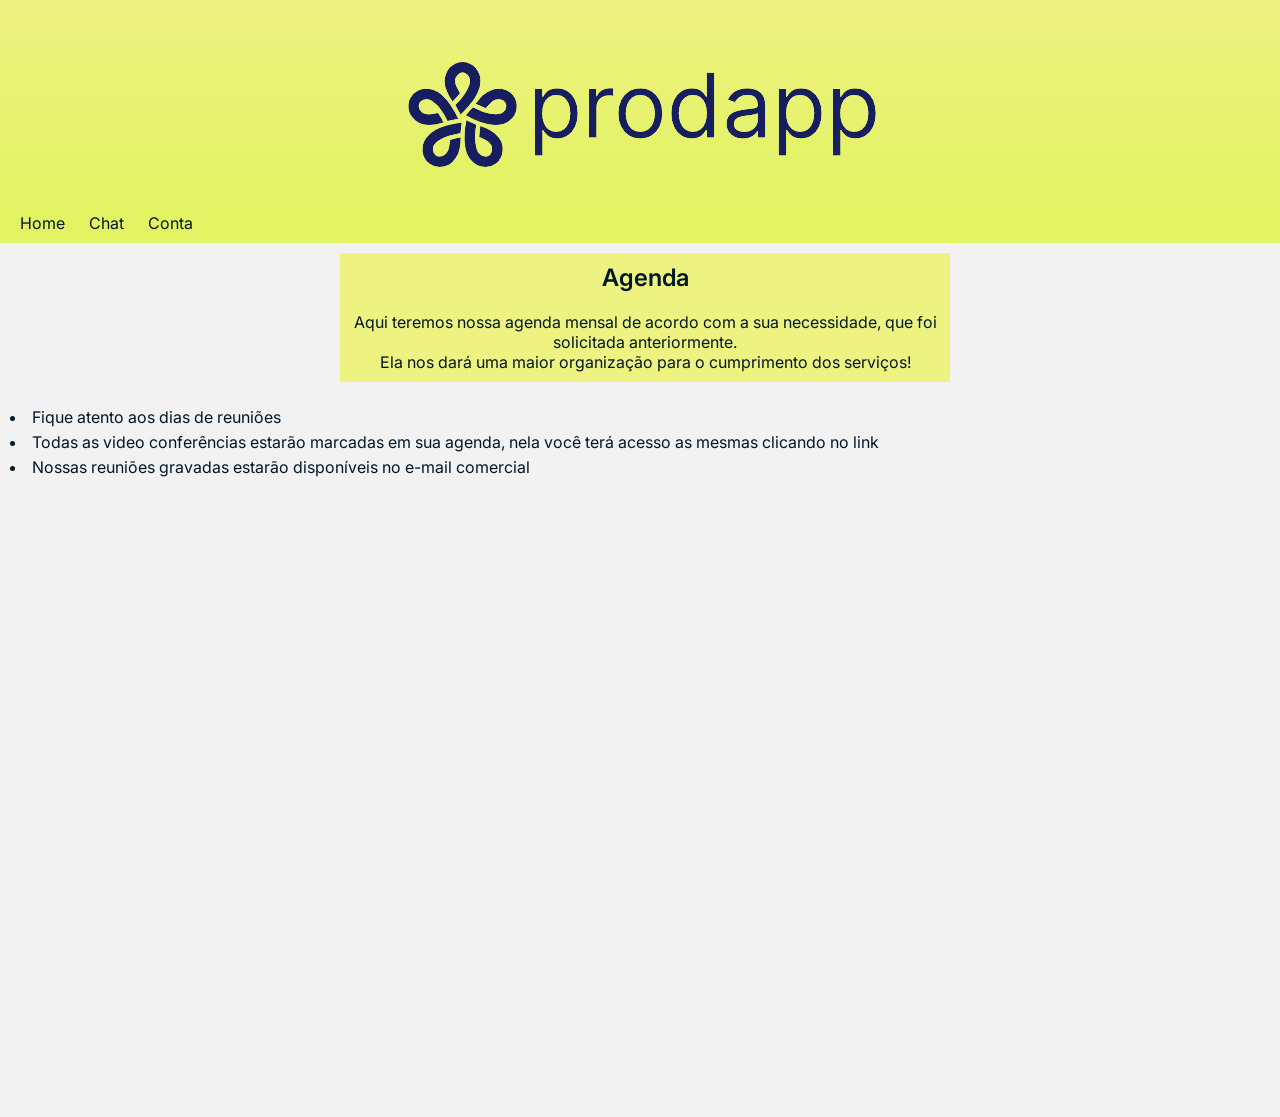
<file: pages/agenda.html>
<!DOCTYPE html>
<html lang="pt-br">
  <head>
    <meta charset="UTF-8" />
    <meta http-equiv="X-UA-Compatible" content="IE=edge" />
    <meta name="viewport" content="width=device-width, initial-scale=1.0" />
    <title>Agenda</title>
    <link rel="stylesheet" href="../styles/agenda.css" />
  </head>
  <body>
    <header>
      <div class="logo">
        <img src="../images/logo-prodapp.png" alt="Logo Prodapp" />
      </div>
    </header>
    <nav>
      <a href="./pag01.html" target="_parent">Home</a>
      <!-- <a href="./sala.html" target="_parent">Sala</a> -->
      <a href="./chat.html" target="_parent">Chat</a>
      <a href="./conta.html" target="_parent">Conta</a>
    </nav>
    <main>
      <div class="ag1">
        <h2>Agenda</h2>
        <br />
        <p>
          Aqui teremos nossa agenda mensal de acordo com a sua necessidade, que
          foi solicitada anteriormente. <br />
          Ela nos dará uma maior organização para o cumprimento dos serviços!
        </p>
      </div>
      <ul>
        <li>Fique atento aos dias de reuniões</li>
        <li>
          Todas as video conferências estarão marcadas em sua agenda, nela você
          terá acesso as mesmas clicando no link
        </li>
        <li>
          Nossas reuniões gravadas estarão disponíveis no e-mail comercial
        </li>
      </ul>

      <div class="ag2">
        <iframe
          src="https://calendar.google.com/calendar/embed?height=600&wkst=1&bgcolor=%23e2f263&ctz=America%2FFortaleza&showTitle=0&showNav=1&showPrint=0&showCalendars=0&hl=pt_BR&src=Z3VpMTUyMDAyQGdtYWlsLmNvbQ&src=YWRkcmVzc2Jvb2sjY29udGFjdHNAZ3JvdXAudi5jYWxlbmRhci5nb29nbGUuY29t&src=ZmFtaWx5MDAxMDQ4MTU3MDA3OTk0NTUyNDBAZ3JvdXAuY2FsZW5kYXIuZ29vZ2xlLmNvbQ&src=cHQtYnIuYnJhemlsaWFuI2hvbGlkYXlAZ3JvdXAudi5jYWxlbmRhci5nb29nbGUuY29t&color=%011826&color=%011826&color=%011826&color=%011826"
          style="border-width: 0"
          width="800"
          height="600"
          frameborder="0"
          scrolling="no"
        ></iframe>
      </div>
    </main>
  </body>
</html>
</file>
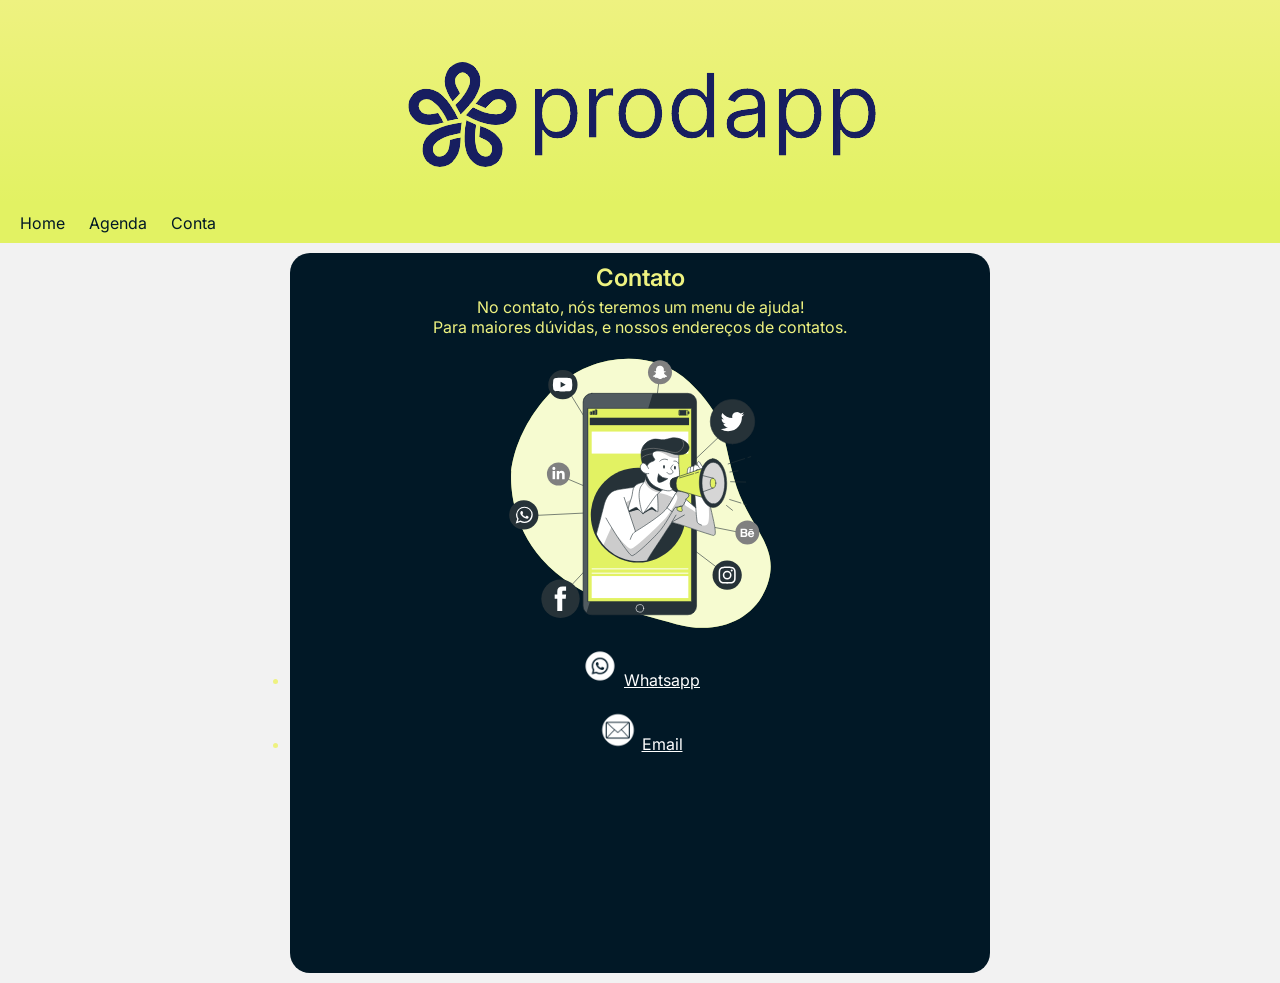
<file: pages/chat.html>
<!DOCTYPE html>
<html lang="pt-br">
  <head>
    <meta charset="UTF-8" />
    <meta http-equiv="X-UA-Compatible" content="IE=edge" />
    <meta name="viewport" content="width=device-width, initial-scale=1.0" />
    <title>Chat</title>
    <link rel="stylesheet" href="../styles/chat.css" />
  </head>
  <body>
    <header>
      <div class="logo">
        <img src="../images/logo-prodapp.png" alt="Logo Prodapp" />
      </div>
    </header>
    <nav>
      <a href="./pag01.html" target="_parent">Home</a>
      <a href="./agenda.html" target="_parent">Agenda</a>
      <!-- <a href="./sala.html" target="_parent">Sala</a> -->
      <a href="./conta.html" target="_parent">Conta</a>
    </nav>
    <main>
      <div class="container">
        <div class="contt">
          <h2>Contato</h2>
          <p>
            No contato, nós teremos um menu de ajuda! <br />
            Para maiores dúvidas, e nossos endereços de contatos.
          </p>
          <img
            class="svg3"
            src="../images/mobile-marketing-animate.svg"
            alt="Contatos"
          />
        </div>
        <ul>
          <li>
            <img
              class="wh"
              src="../images/6f36ba926ccc3967e938887562d63ba8-removebg-preview.png"
              alt="Logo Whatsapp"
            />
            <a
              href="https://api.whatsapp.com/send?phone=5588996807776&text=Tenho%20sobre%20a%20Prodapp!"
              >Whatsapp</a
            >
          </li>
          <li>
            <img
              class="em"
              src="../images/sm_5afd6889cbc7e-removebg-preview.png"
              alt="Logo Email"
            />
            <a href="gui152002@gmail.com">Email</a>
          </li>
        </ul>
      </div>
    </main>
  </body>
</html>
</file>
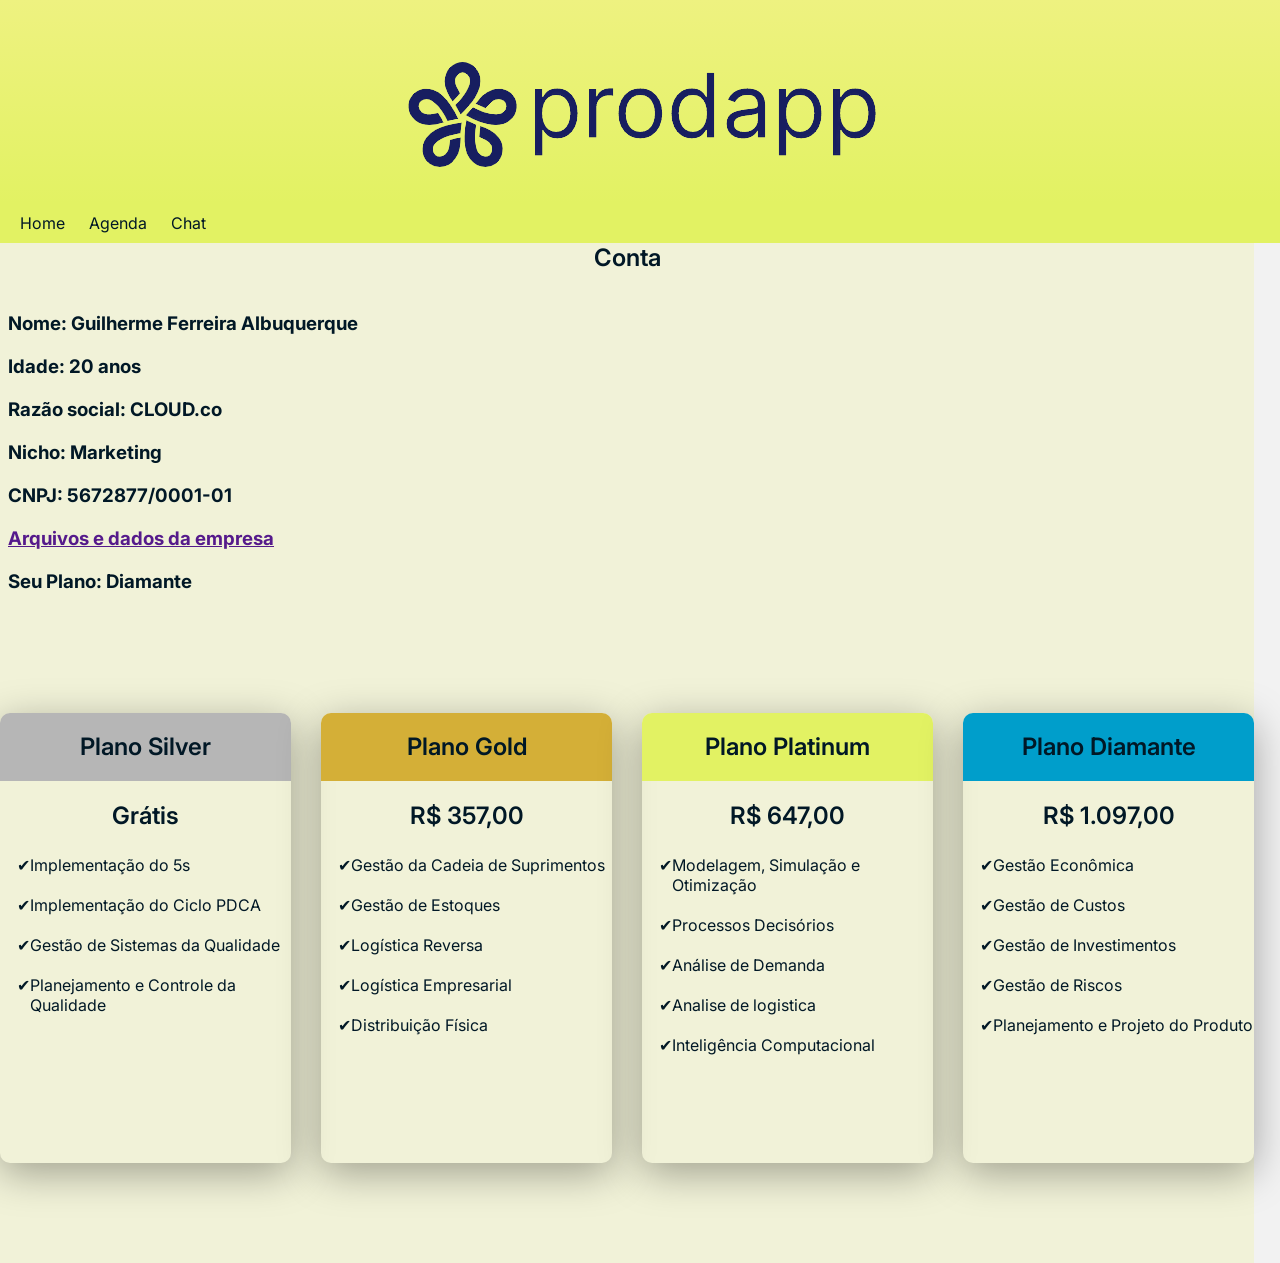
<file: pages/conta.html>
<!DOCTYPE html>
<html lang="pt-br">
  <head>
    <meta charset="UTF-8" />
    <meta http-equiv="X-UA-Compatible" content="IE=edge" />
    <meta name="viewport" content="width=device-width, initial-scale=1.0" />
    <title>Conta</title>
    <link rel="stylesheet" href="../styles/conta.css" />
  </head>
  <body>
    <header>
      <div class="logo"><img src="../images/logo-prodapp.png" alt="Logo Prodapp" /></div>
    </header>
    <nav>
      <a href="./pag01.html" target="_parent">Home</a>
      <a href="./agenda.html" target="_parent">Agenda</a>
      <!-- <a href="./sala.html" target="_parent">Sala</a> -->
      <a href="./chat.html" target="_parent">Chat</a>
    </nav>
    <main>
      <h2>Conta</h2>
      <br />
      <br />
      <h3>Nome: Guilherme Ferreira Albuquerque</h3>
      <br />
      <h3>Idade: 20 anos</h3>
      <br />
      <h3>Razão social: CLOUD.co</h3>
      <br />
      <h3>Nicho: Marketing</h3>
      <br />
      <h3>CNPJ: 5672877/0001-01</h3>
      <br />
      <h3><a href="">Arquivos e dados da empresa</a></h3>
      <br />
      <h3>Seu Plano: Diamante</h3>
      <br />

      <ul class="main-plans">
        <li class="plan-free">
          <div class="free-top">
            <h2>Plano Silver</h2>
          </div>
          <div class="free-bottom">
            <h2>Grátis</h2>
            <ul class="item">
              <li>Implementação do 5s</li>
              <li>Implementação do Ciclo PDCA</li>
              <li>Gestão de Sistemas da Qualidade</li>
              <li>Planejamento e Controle da Qualidade</li>
            </ul>
          </div>
        </li>
        <li class="plan-basic">
          <div class="basic-top">
            <h2>Plano Gold</h2>
          </div>
          <div class="basic-bottom">
            <h2>R$ 357,00</h2>
            <ul class="item">
              <li>Gestão da Cadeia de Suprimentos</li>
              <li>Gestão de Estoques</li>
              <li>Logística Reversa</li>
              <li>Logística Empresarial</li>
              <li>Distribuição Física</li>
            </ul>
          </div>
        </li>
        <li class="plan-medium">
          <div class="medium-top">
            <h2>Plano Platinum</h2>
          </div>
          <div class="medium-bottom">
            <h2>R$ 647,00</h2>
            <ul class="item">
              <li>Modelagem, Simulação e Otimização</li>
              <li>Processos Decisórios</li>
              <li>Análise de Demanda</li>
              <li>Analise de logistica</li>
              <li>Inteligência Computacional</li>
            </ul>
          </div>
        </li>
        <li class="plan-hard">
          <div class="hard-top">
            <h2>Plano Diamante</h2>
          </div>
          <div class="hard-bottom">
            <h2>R$ 1.097,00</h2>
            <ul class="item">
              <li>Gestão Econômica</li>
              <li>Gestão de Custos</li>
              <li>Gestão de Investimentos</li>
              <li>Gestão de Riscos</li>
              <li>Planejamento e Projeto do Produto</li>
            </ul>
          </div>
        </li>
      </ul>
    </main>
  </body>
</html>
</file>
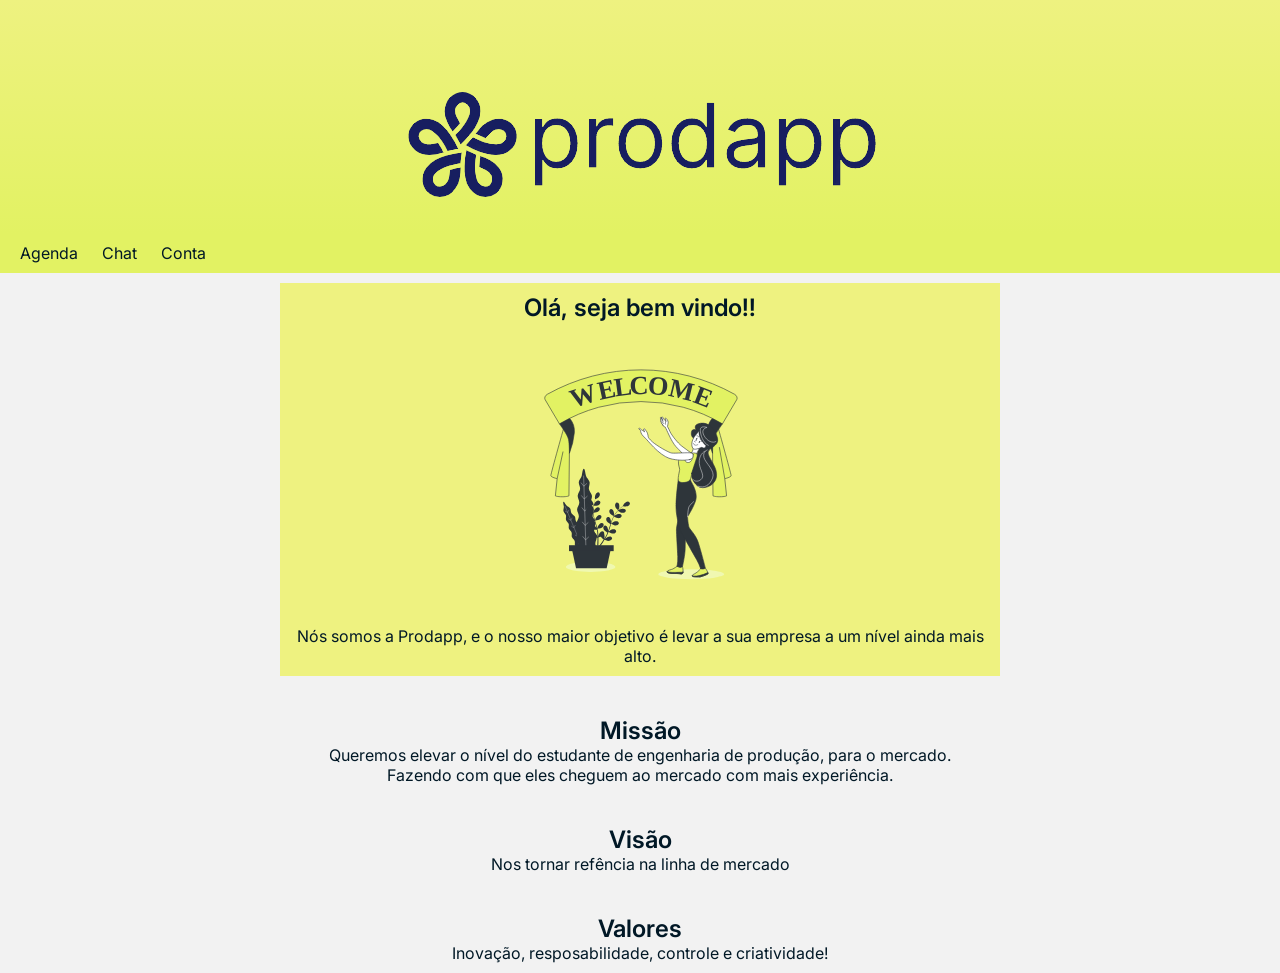
<file: pages/pag01.html>
<!DOCTYPE html>
<html lang="pt-br">
  <head>
    <meta charset="UTF-8" />
    <meta http-equiv="X-UA-Compatible" content="IE=edge" />
    <meta name="viewport" content="width=device-width, initial-scale=1.0" />
    <title>Prodapp</title>
    <link rel="stylesheet" href="../styles/pag01.css" />
  </head>
  <body>
    <header>
      <div class="logo">
        <img src="../images/logo-prodapp.png" alt="Logo Prodapp" />
      </div>
      <p></p>
    </header>
    <nav>
      <a href="./agenda.html" target="_parent">Agenda</a>
      <!-- <a href="./sala.html" target="_parent">Chamada</a> -->
      <a href="./chat.html" target="_parent">Chat</a>
      <a href="./conta.html" target="_parent">Conta</a>
    </nav>
    <main>
      <div class="intro">
        <h2>Olá, seja bem vindo!!</h2>
        <img src="../images/welcome-animate.svg" alt="gif bem vindo" />
        <p>
          Nós somos a Prodapp, e o nosso maior objetivo é levar a sua empresa a
          um nível ainda mais alto.
        </p>
      </div>
      <br />
      <br />
      <h2>Missão</h2>
      <p>
        Queremos elevar o nível do estudante de engenharia de produção, para o
        mercado.
        <br />
        Fazendo com que eles cheguem ao mercado com mais experiência.
      </p>
      <br />
      <br />
      <h2>Visão</h2>
      <p>Nos tornar refência na linha de mercado</p>
      <br />
      <br />
      <h2>Valores</h2>
      <p>Inovação, resposabilidade, controle e criatividade!</p>
    </main>
  </body>
</html>
</file>
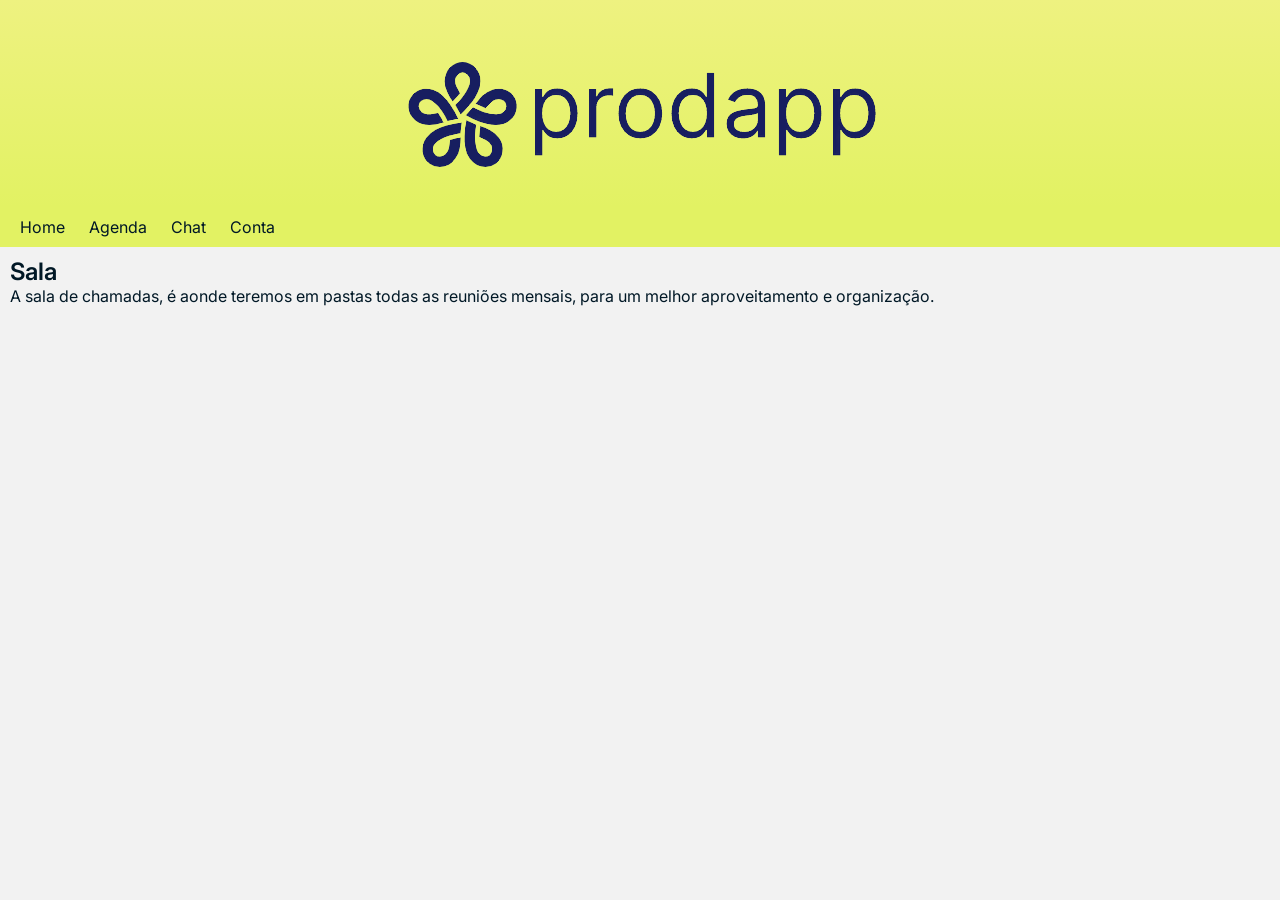
<file: pages/sala.html>
<!DOCTYPE html>
<html lang="pt-br">
  <head>
    <meta charset="UTF-8" />
    <meta http-equiv="X-UA-Compatible" content="IE=edge" />
    <meta name="viewport" content="width=device-width, initial-scale=1.0" />
    <title>Sala</title>
    <link rel="stylesheet" href="../styles/sala.css" />
  </head>
  <body>
    <header>
      <img src="../images/logo-prodapp.png" alt="Logo Prodapp" />
    </header>
    <nav>
      <a href="./pag01.html" target="_parent">Home</a>
      <a href="./agenda.html" target="_parent">Agenda</a>
      <a href="./chat.html" target="_parent">Chat</a>
      <a href="./conta.html" target="_parent">Conta</a>
    </nav>
    <main>
      <h2>Sala</h2>
      <p>
        A sala de chamadas, é aonde teremos em pastas todas as reuniões mensais,
        para um melhor aproveitamento e organização.
      </p>
    </main>
  </body>
</html>
</file>
<file: styles/agenda.css>
@charset "UTF-8";

@import url(./global.css);

header {
  background-image: linear-gradient(to bottom, var(--cor2), var(--cor3));
  color: var(--cor5);
  min-height: 20px;
  padding-top: 10px;
  text-align: center;
  display: flex;
  justify-content: center;
  width: 100%;
}

nav {
  padding: 10px;
  background-color: var(--cor3);
}

nav a {
  text-decoration: none;
  background-color: var(--cor3);
  color: var(--cor5);
  padding: 10px;
}

nav a:hover {
  background-color: var(--cor4);
  color: var(--cor1);
  border-radius: 5px;
  transition-duration: 0.6s;
}

main {
  padding: 10px 0px 0px 10px;
}

.ag1 {
  margin: auto;
  text-align: center;
  background-color: var(--cor2);
  width: 600px;
  max-width: 90%;
  padding: 10px 5px 10px 5px;
}

main ul {
  padding-top: 20px;
}

main li {
  padding-top: 5px;
  list-style: inside;
}

.ag2 {
  padding: 30px 0px 10px 0px;
  display: flex;
  justify-content: center;
}
</file>
<file: styles/chat.css>
@charset "UTF-8";

@import url(./global.css);
header {
  background-image: linear-gradient(to bottom, var(--cor2), var(--cor3));
  color: var(--cor5);
  min-height: 20px;
  padding-top: 10px;
  text-align: center;
  display: flex;
  justify-content: center;
  width: 100%;
}

nav {
  padding: 10px;
  background-color: var(--cor3);
}

nav a {
  text-decoration: none;
  background-color: var(--cor3);
  color: var(--cor5);
  padding: 10px;
}

nav a:hover {
  background-color: var(--cor4);
  color: var(--cor1);
  border-radius: 5px;
  transition-duration: 0.6s;
}

main {
  color: var(--cor2);
  padding: 10px;
}

.container {
  text-align: center;
  margin: auto;
  padding: 10px 0px 10px 0px;
  background-color: var(--cor5);
  height: 700px;
  width: 700px;
  max-width: 90%;
  border-radius: 20px;
}

.contt h2 {
  padding-bottom: 5px;
}

.contt p {
  padding-bottom: 5px;
}

.svg3 {
  height: 300px;
}

ul a {
  color: white;
}

ul a:hover {
  color: var(--cor3);
}

.wh {
  height: 40px;
}

.em {
  padding-top: 20px;
  height: 40px;
}
</file>
<file: styles/conta.css>
@charset "UTF-8";

@import url(./global.css);
header {
  background-image: linear-gradient(to bottom, var(--cor2), var(--cor3));
  color: var(--cor5);
  min-height: 20px;
  padding-top: 10px;
  text-align: center;
  display: flex;
  justify-content: center;
  width: 100%;
}

nav {
  padding: 10px;
  background-color: var(--cor3);
}

nav a {
  text-decoration: none;
  background-color: var(--cor3);
  color: var(--cor5);
  padding: 10px;
}

nav a:hover {
  background-color: var(--cor4);
  color: var(--cor1);
  border-radius: 5px;
  transition-duration: 0.6s;
}

main {
  width: 98vw;
  height: 100%;
  background-color: var(--cor1);
  display: flex;
  flex-direction: column;
  justify-content: center;
}

h2 {
  text-align: center;
}

h3 {
  padding-left: 8px;
}

.item {
  padding-left: 30px;
  padding-top: 5px;
}

.item li {
  padding-top: 20px;
}

.main-plans {
  width: 100%;
  height: 50vh;
  display: flex;
  justify-content: center;
  align-items: center;
  background-color: var(--cor1);
  padding: 100px 0px 100px 0px;
}

.plan-free {
  width: 300px;
  height: 100%;
  box-shadow: 0px 10px 40px #00000057;
  display: flex;
  flex-direction: column;
  border-radius: 10px;
  margin-right: 30px;
  list-style: none;
}

.free-top {
  background-color: #b6b6b6;
  border-radius: 10px 10px 0px 0px;
  height: 15%;
  display: flex;
  align-items: center;
  justify-content: center;
}

.free-bottom {
  margin-top: 20px;
  box-sizing: border-box;
}

.plan-basic {
  width: 300px;
  height: 100%;
  box-shadow: 0px 10px 40px #00000057;
  display: flex;
  flex-direction: column;
  border-radius: 10px;
  margin-right: 30px;
  list-style: none;
}

.basic-top {
  background-color: #d4af37;
  border-radius: 10px 10px 0px 0px;
  height: 15%;
  display: flex;
  align-items: center;
  justify-content: center;
}

.basic-bottom {
  margin-top: 20px;
  box-sizing: border-box;
}

.plan-medium {
  width: 300px;
  height: 100%;
  box-shadow: 0px 10px 40px #00000057;
  display: flex;
  flex-direction: column;
  border-radius: 10px;
}

.medium-top {
  background-color: var(--cor3);
  border-radius: 10px 10px 0px 0px;
  height: 15%;
  display: flex;
  align-items: center;
  justify-content: center;
}

.medium-bottom {
  margin-top: 20px;
}

.plan-hard {
  width: 300px;
  height: 100%;
  box-shadow: 0px 10px 40px #00000057;
  display: flex;
  flex-direction: column;
  border-radius: 10px;
  margin-left: 30px;
}

.hard-top {
  background-color: #009ecb;
  border-radius: 10px 10px 0px 0px;
  height: 15%;
  display: flex;
  align-items: center;
  justify-content: center;
}

.hard-bottom {
  margin-top: 20px;
}

.plan-free:hover {
  transform: scale(1.3);
  box-shadow: 2px 2px 2px #00000057;
  background-color: var(--cor1);
  color: var(--cor5);
  transition: 0.6s;
}

.plan-basic:hover {
  transform: scale(1.3);
  box-shadow: 2px 2px 2px #00000057;
  background-color: var(--cor1);
  color: var(--cor5);
  transition: 0.6s;
}

.plan-medium:hover {
  transform: scale(1.3);
  box-shadow: 2px 2px 2px #00000057;
  background-color: var(--cor1);
  color: var(--cor5);
  transition: 0.6s;
}

.plan-hard:hover {
  transform: scale(1.3);
  box-shadow: 2px 2px 2px #00000057;
  background-color: var(--cor1);
  color: var(--cor5);
  transition: 0.6s;
}

.item li {
  list-style-type: "\2714";
}

@media only screen and (max-width: 600px) {
  main {
    width: 98vw;
    height: 100%;
    background-color: var(--cor1);
    display: grid;
    justify-content: center;
    align-items: flex-end;
  }

  .main-plans {
    background-color: var(--cor1);
    display: flex;
    flex-direction: column;
    justify-content: flex-start;
    overflow-y: auto;
    padding: 24px 0px 50px 0px;
    gap: 16px;
  }

  .item li {
    padding-bottom: 4px;
  }

  .main-plans > li {
    height: 600px;
  }

  .plan-free {
    width: 60vw;
    margin: auto;
  }

  .plan-basic {
    width: 60vw;
    margin: auto;
  }

  .plan-medium {
    width: 60vw;
    margin: auto;
  }

  .plan-hard {
    width: 60vw;
    margin: auto;
  }
}
</file>
<file: styles/pag01.css>
@charset "UTF-8";

@import url(./global.css);

body {
  height: 100vh;
}

header {
  background-image: linear-gradient(to bottom, var(--cor2), var(--cor3));
  color: var(--cor5);
  min-height: 100px;
  padding-top: 40px;
  text-align: center;
  display: flex;
  justify-content: center;
  width: 100%;
}

nav {
  padding: 10px;
  background-color: var(--cor3);
}

nav a {
  text-decoration: none;
  background-color: var(--cor3);
  color: var(--cor5);
  padding: 10px;
}

nav a:hover {
  background-color: var(--cor4);
  color: var(--cor1);
  border-radius: 5px;
  transition-duration: 0.6s;
}

main {
  color: var(--cor5);
  padding: 10px;
  text-align: center;
}

.intro {
  border-bottom: 20px;
  background-color: var(--cor2);
  padding: 10px 10px 10px 10px;
  width: 700px;
  max-width: 90%;
  margin: auto;
}

.intro img {
  height: 300px;
}
</file>
<file: styles/sala.css>
@charset "UTF-8";

@import url(./global.css);

header {
  background-image: linear-gradient(to bottom, var(--cor2), var(--cor3));
  color: var(--cor5);
  min-height: 20px;
  padding-top: 10px;
  text-align: center;
}

nav {
  padding: 10px;
  background-color: var(--cor3);
}

nav a {
  text-decoration: none;
  background-color: var(--cor3);
  color: var(--cor5);
  padding: 10px;
  
}

nav a:hover {
  background-color: var(--cor4);
  color: var(--cor1);
  border-radius: 5px;
  transition-duration: 0.6s;
}

main {
  padding: 10px;
}
</file>
